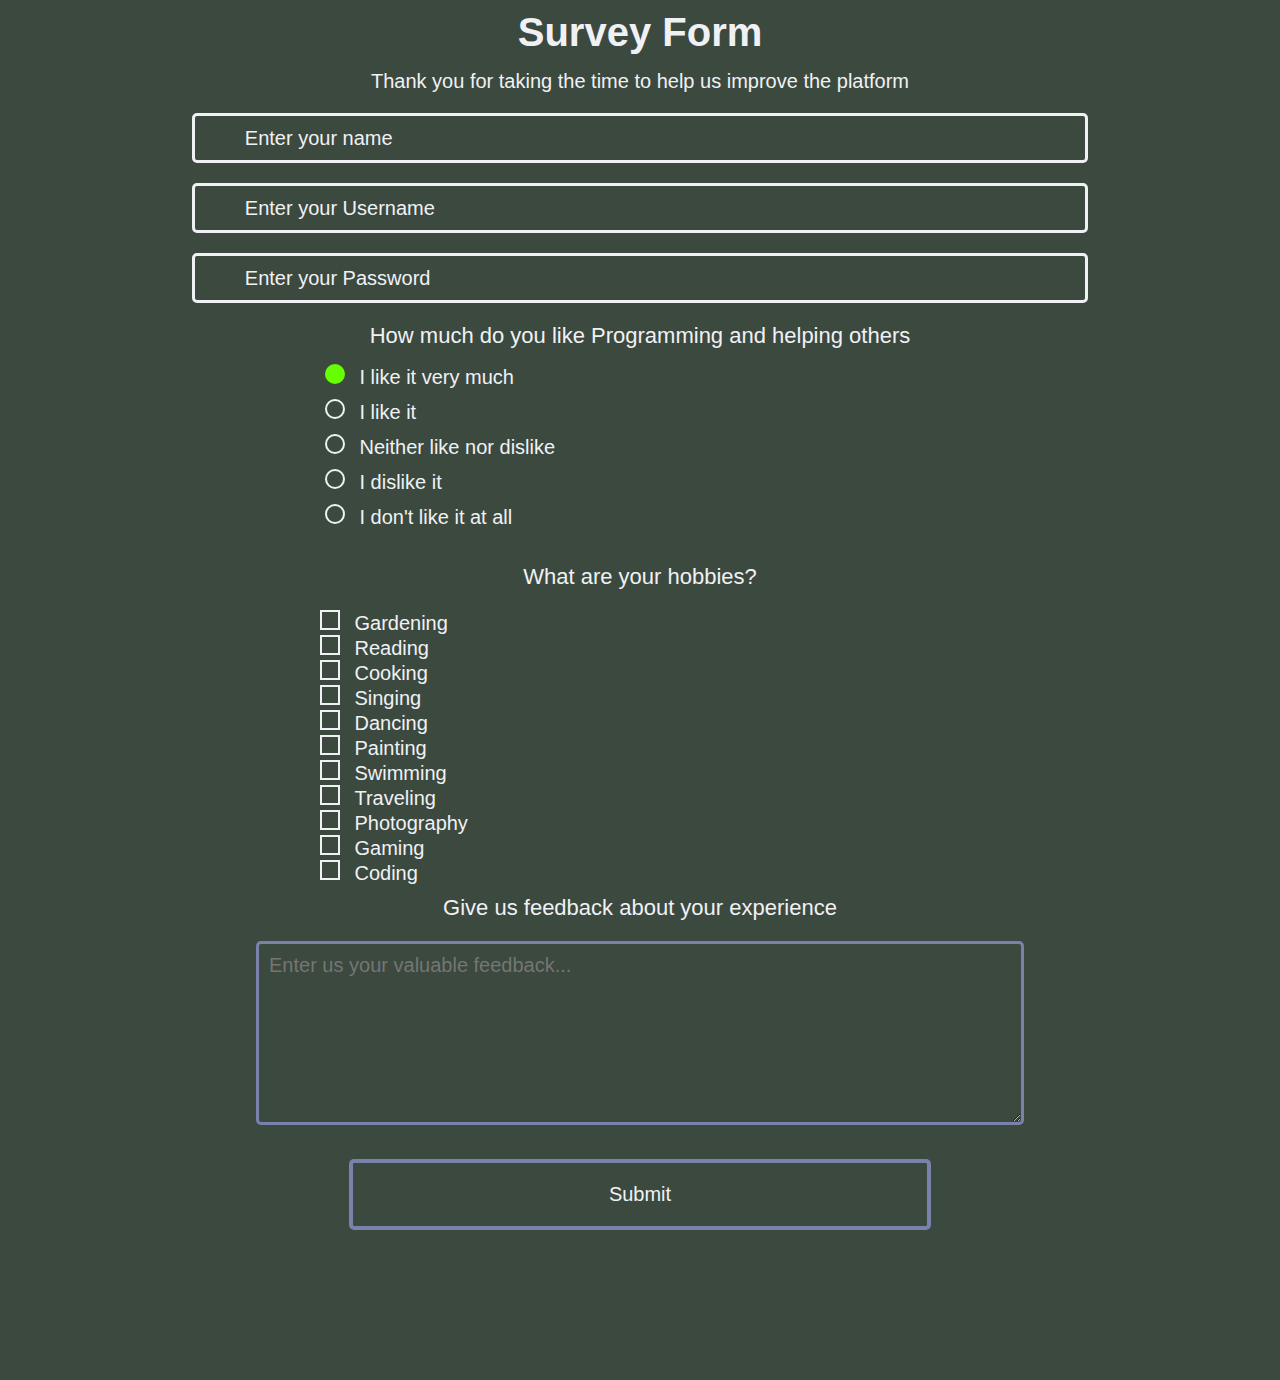
<file: index.html>
<!DOCTYPE html>
<html lang="en">
  <head>
    <meta charset="UTF-8" />
    <meta name="viewport" content="width=device-width, initial-scale=1.0" />
    <title>Survey</title>
    <link rel="stylesheet" href="survay.css" />
  </head>
  <body>
    <header>
      <h1 id="title">Survey Form</h1>
      <p id="description">
        Thank you for taking the time to help us improve the platform
      </p>
    </header>

    <main>
      <form action="form.js" id="survey-form">
        <fieldset id="field1" class="field">
          <div class="entry-area">
            <input type="text" required class="input" />
            <div class="label">Enter your name</div>
          </div>
          <div class="entry-area">
            <input type="text" class="input" required />
            <div class="label">Enter your Username</div>
          </div>
          <div class="entry-area">
            <input type="password" required class="input" />
            <div class="label">Enter your Password</div>
          </div>
        </fieldset>

        <fieldset id="field2" class="field">
          <p id="field2-txt">How much do you like Programming and helping others</p>
          <div id="all-review-boxes">
            <div class="review-box">
              <input
                type="radio"
                id="5str"
                class="radio-buttons"
                name="survey-mindfulness"
                checked
                value="5str"
              />
              <label for="5str" class="review-label-animation"></label>
              <label for="5str" class="review-label-text">I like it very much</label>
            </div>

            <div class="review-box">
              <input
                type="radio"
                id="4str"
                class="radio-buttons"
                name="survey-mindfulness"
                value="4str"
              />
              <label for="4str" class="review-label-animation"></label>
              <label for="4str" class="review-label-text">I like it
            </div>

            <div class="review-box">
              <input
                type="radio"
                id="3str"
                class="radio-buttons"
                name="survey-mindfulness"
                value="3str"
              />
              <label for="3str" class="review-label-animation"></label>
              <label for="3str" class="review-label-text">Neither like nor dislike</label>
            </div>

            <div class="review-box">
              <input
                type="radio"
                id="2str"
                class="radio-buttons"
                name="survey-mindfulness"
                value="2str"
              />
              <label for="2str" class="review-label-animation"></label>
              <label for="2str" class="review-label-text">I dislike it
            </div>

            <div class="review-box">
              <input
                type="radio"
                id="1str"
                class="radio-buttons"
                name="survey-mindfulness"
                value="1str"
              />
              <label for="1str" class="review-label-animation"></label>
              <label for="1str" class="review-label-text">I don't like it at all</label>
            </div>
          </div>
        </fieldset>

        <fieldset id="field3" class="field">
          <p id="field3-txt">What are your hobbies?</p>
          <div id="hobby-box">
            <section id="hobby1" class="hobby-sections">
              <input type="checkbox" name="Gardening" id="hobby-1" value="gardening">
              <label for="hobby-1" id="hobby-1-label" class="hobby-label"></label>
              <label for="hobby-1" class="hobby-label-text">Gardening</label>
            </section>


            <section id="hobby2" class="hobby-sections">
              <input type="checkbox" name="Reading" id="hobby-2" value="reading">
              <label for="hobby-2" id="hobby-2-label" class="hobby-label"></label>
              <label for="hobby-2" class="hobby-label-text">Reading</label>
            </section>


            <section id="hobby3" class="hobby-sections" >
              <input type="checkbox" name="Cooking" id="hobby-3" value="cooking">
              <label for="hobby-3" id="hobby-3-label" class="hobby-label"></label>
              <label for="hobby-3" class="hobby-label-text">Cooking</label>
            </section>

            <section id="hobby4" class="hobby-sections" >
              <input type="checkbox" name="Singing" id="hobby-4" value="singing">
              <label for="hobby-4" id="hobby-4-label" class="hobby-label"></label>
              <label for="hobby-4" class="hobby-label-text">Singing</label>
            </section>


            <section id="hobby5" class="hobby-sections" >
              <input type="checkbox" name="Dancing" id="hobby-5" value="dancing">
              <label for="hobby-5" id="hobby-5-label" class="hobby-label"></label>
              <label for="hobby-5" class="hobby-label-text">Dancing</label>
            </section>


            <section id="hobby6" class="hobby-sections" >
              <input type="checkbox" name="Painting" id="hobby-6"value="painting">
              <label for="hobby-6" id="hobby-6-label" class="hobby-label"></label>
              <label for="hobby-6" class="hobby-label-text">Painting</label>
            </section>


            <section id="hobby7" class="hobby-sections" >
              <input type="checkbox" name="Swimming" id="hobby-7" value="swimming">
              <label for="hobby-7" id="hobby-7-label" class="hobby-label"></label>
              <label for="hobby-7" class="hobby-label-text">Swimming</label>
            </section>


            <section id="hobby8" class="hobby-sections" >
              <input type="checkbox" name="Traveling" id="hobby-8" value="traveling">
              <label for="hobby-8" id="hobby-8-label" class="hobby-label"></label>
              <label for="hobby-8" class="hobby-label-text">Traveling</label>
            </section>


            <section id="hobby9" class="hobby-sections" >
              <input type="checkbox" name="Photography" id="hobby-9"value="photography">
              <label for="hobby-9" id="hobby-9-label" class="hobby-label"></label>
              <label for="hobby-9" class="hobby-label-text">Photography</label>
            </section>


            <section id="hobby10" class="hobby-sections" >
              <input type="checkbox" name="Gaming" id="hobby-10" value="gaming">
              <label for="hobby-10" id="hobby-10-label" class="hobby-label"></label>
              <label for="hobby-10" class="hobby-label-text">Gaming</label>
            </section>


            <section id="hobby11" class="hobby-sections" >
              <input type="checkbox" name="Coding" id="hobby-11" value="coding">
              <label for="hobby-11" id="hobby-11-label" class="hobby-label"></label>
              <label for="hobby-11" class="hobby-label-text">Coding</label>
            </section>
          </div>
        </fieldset>

        <fieldset id="field4" class="field">
          <p id="field4-txt">Give us feedback about your experience</p>
          <textarea name="feedback" id="feedback-box" cols="35" rows="7" placeholder="Enter us your valuable feedback..."></textarea>
        </fieldset>

        
        <div id="submit-div">
            <button type="submit" id="submit">Submit</button>
        </div>
        
        
      </form>
    </main>

    <footer></footer>

    <script src="form.js"></script>
  </body>
</html>
</file>
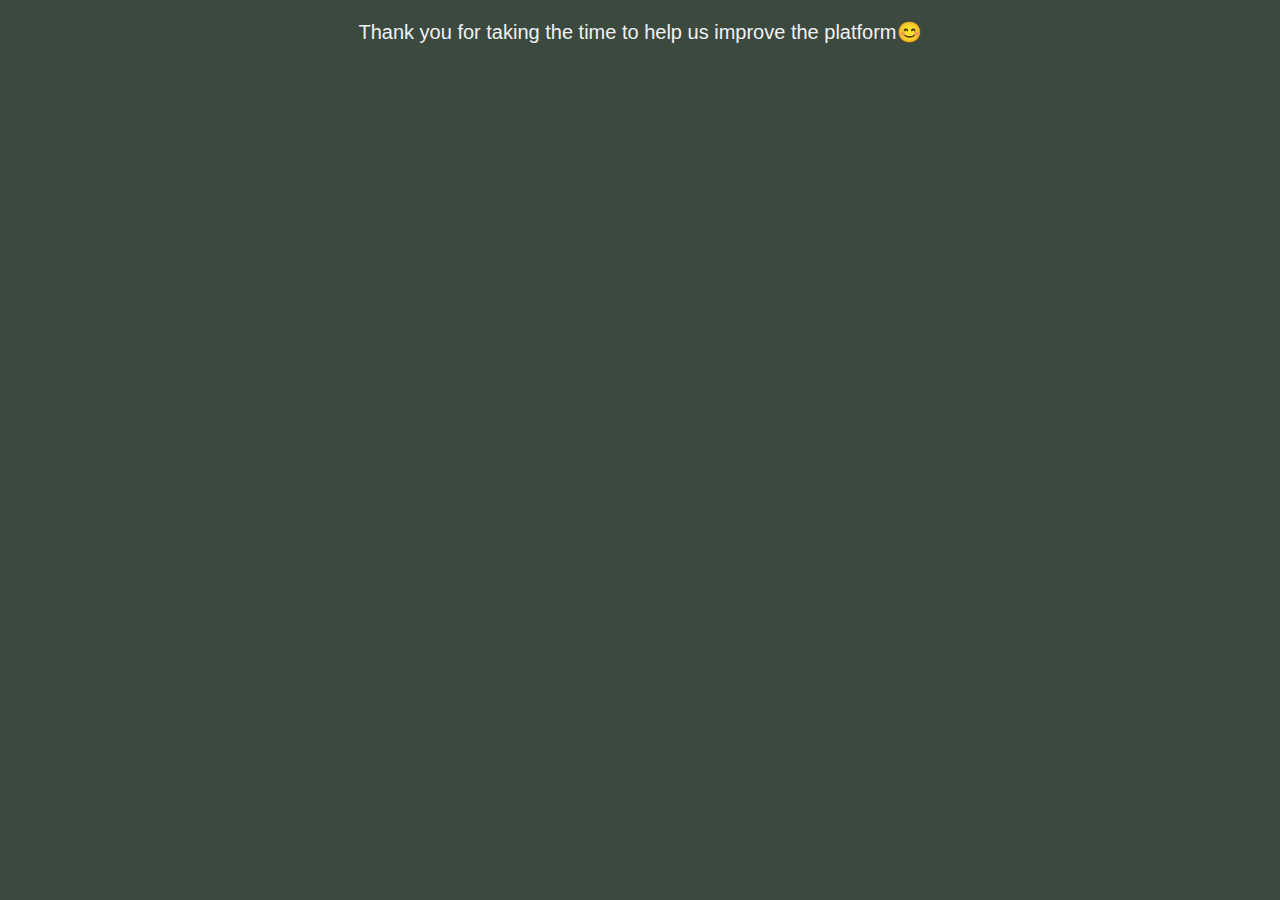
<file: survey-landing-page.html>
<!DOCTYPE html>
<html lang="en">
<head>
  <meta charset="UTF-8">
  <meta name="viewport" content="width=device-width, initial-scale=1.0">
  <title>Document</title>
  <link rel="stylesheet" href="survay.css">
  </style>
</head>
  <body>
    <div id="description-container">
    <p id="description">Thank you for taking the time to help us improve the platform😊</p>
  </div>
  </body>
</html>
</file>
<file: survay.css>
* {
  margin: 0;
  padding: 0;
  box-sizing: border-box;
  font-family: Arial, Helvetica, sans-serif;
  /* Variables */
  --color-font: #f0f1f5;
  --color-input: #66ff00;
  scroll-behavior: smooth;
  animation: scroll linear;
  animation-timeline: view();
  animation-range: entry 0% cover 15%;
}
body {
  background: #3C493F;
}

@keyframes scroll {
  from {
    opacity: 0;
    scale: 0.5;
    /* transform: translateX(-100px); */
  }
  to {
    opacity: 1;
    scale: 1;
    /* transform: translateX(0px); */
  }
}

/* Header */
header {
  position: relative;
  top: 0;
  margin: auto;
}
#title {
  text-align: center;
  font-size: 40px;
  margin-top: 10px;
  margin-bottom: 15px;
  color: var(--color-font);
}
#description {
  text-align: center;
  font-size: 20px;
  color: var(--color-font);
}

/* Form */

form {
  margin-bottom: 150px;
}

fieldset {
  border: none;
}
/* Entry Areas */
.entry-area {
  height: 50px;
  width: 70%;
  position: relative;
  display: flex;
  justify-content: center;
  align-items: center;
  margin: 20px auto;
}
.input {
  position: relative;
  width: 100%;
  height: 100%;
  padding: 10px 25px;
  font-size: 20px;
  border: 3px solid var(--color-font);
  border-radius: 5px;
  outline: none;
  background-color: transparent;
  z-index: 69;
  transition: all 0.3s linear;
}
.label {
  position: absolute;
  left: 1vw;
  pointer-events: none;
  transition: 0.3s ease;
  padding: 0 20px;
  margin: 0 20px;
  color: #f0f1f5;
  font-size: 20px;
  background-color: #3C493F;
}

.input:hover,
.input:focus,
.input:valid {
  border: 3px solid var(--color-input);
  color: var(--color-input);
}

.input:focus + .label,
.input:valid + .label {
  color: var(--color-input);
  height: 30px;
  line-height: 30px;
  transform: translateX(-10px) translateY(-22px) scale(0.75);
  z-index: 700;
}

/* Field 2 */
#field2 {
  color: var(--color-font);
}

#all-review-boxes {
  display: flex;
  flex-direction: column;
  margin-left: 25%;
}

#field2-txt {
  margin-bottom: 10px;
  font-size: 22px;
  text-align: center;
}
/* Review Box */
.review-box {
  margin: 5px;
}

.radio-buttons {
  display: none;
}

.radio-buttons + .review-label-animation {
  position: relative;
  display: inline-block;
  width: 20px;
  height: 20px;
  border: 2px solid var(--color-font);
  border-radius: 50%;
}

.radio-buttons:checked + .review-label-animation {
  background-color: var(--color-input);
  border-color: var(--color-input);
  animation: check 0.5s;
}
@keyframes check {
  0% {
    transform: scale(1);
  }
  50% {
    transform: scale(1.5);
  }
  100% {
    transform: scale(1);
  }
}

.review-label-text {
  font-size: 20px;
  margin: 10px;
}

/* Field 3 */

#field3 {
  color: var(--color-font);
  margin-top: 10px;
  margin-bottom: 10px;
}

.hobby-sections {
  margin-left: 25%;
}

#field3-txt {
  margin: 20px auto;
  font-size: 22px;
  text-align: center;
}

#field3 input {
  display: none;
}

.hobby-label-text {
  margin: 10px;
  font-size: 20px;
  text-align: center;
}

.hobby-label {
  display: inline-block;
  width: 20px;
  height: 20px;
  border: 2px solid var(--color-font);
}

#field3 input:checked + .hobby-label {
  background-color: var(--color-input);
  border-color: var(--color-input);
  animation: hobby-select 0.5s;
}

@keyframes hobby-select {
  0% {
    transform: scale(1);
  }
  50% {
    transform: scale(1.5);
  }
  100% {
    transform: scale(1);
  }
}

/* Field 4 */

#field4 {
  color: var(--color-font);
  margin: 10px auto;
  text-align: center;
}

#field4-txt {
  font-size: 22px;
  text-align: center;
}

#feedback-box{
  padding: 10px 15px 7px 10px;
  border: 3px solid #7A82AB;
  background: transparent;
  color: var(--color-font);
  margin: 20px;
  font-size: 20px;
  outline: none;
  border-radius: 5px;
  width: 60%;
  resize: horizontal;
  transition: 0.3s linear;
}
#feedback-box:hover{
  border: 3px solid var(--color-input);
  color: var(--color-input);
}
#feedback-box:focus{
  border: 3px solid var(--color-input);
  color: var(--color-input);
}

/* submit */


#submit-div{
  display: flex;
  justify-content: center;
  align-items: center;
}


#submit {
  position: relative;
  padding: 20px 20%;
  z-index: 1;
  border: 4px solid #7A82AB;
  border-radius: 5px;
  background: transparent;
  color: var(--color-font);
  font-size: 20px;
  overflow: hidden;
  transition: 0.4s ease-in-out;
  text-align: center;
}

#submit::before {
  content: "";
  position: absolute;
  color: var(--color-font);   
  top: 0;
  left: unset;
  bottom: 0;
  right: 0;
  width: 0;
  background: var(--color-input);
  z-index: -1;
  transition: 0.2s linear;
  
}
#submit:hover {
  color: #292929;
  border-color: var(--color-input);
}
#submit:hover::before { 
  right: unset;
  left: 0;
  width: 100%;
}

#submit:active {
  opacity: 0.5;
}
/* Landing Page */

#description-container {
  color: var(--color-font);
  margin: 20px;
  text-align: center;
}
</file>
